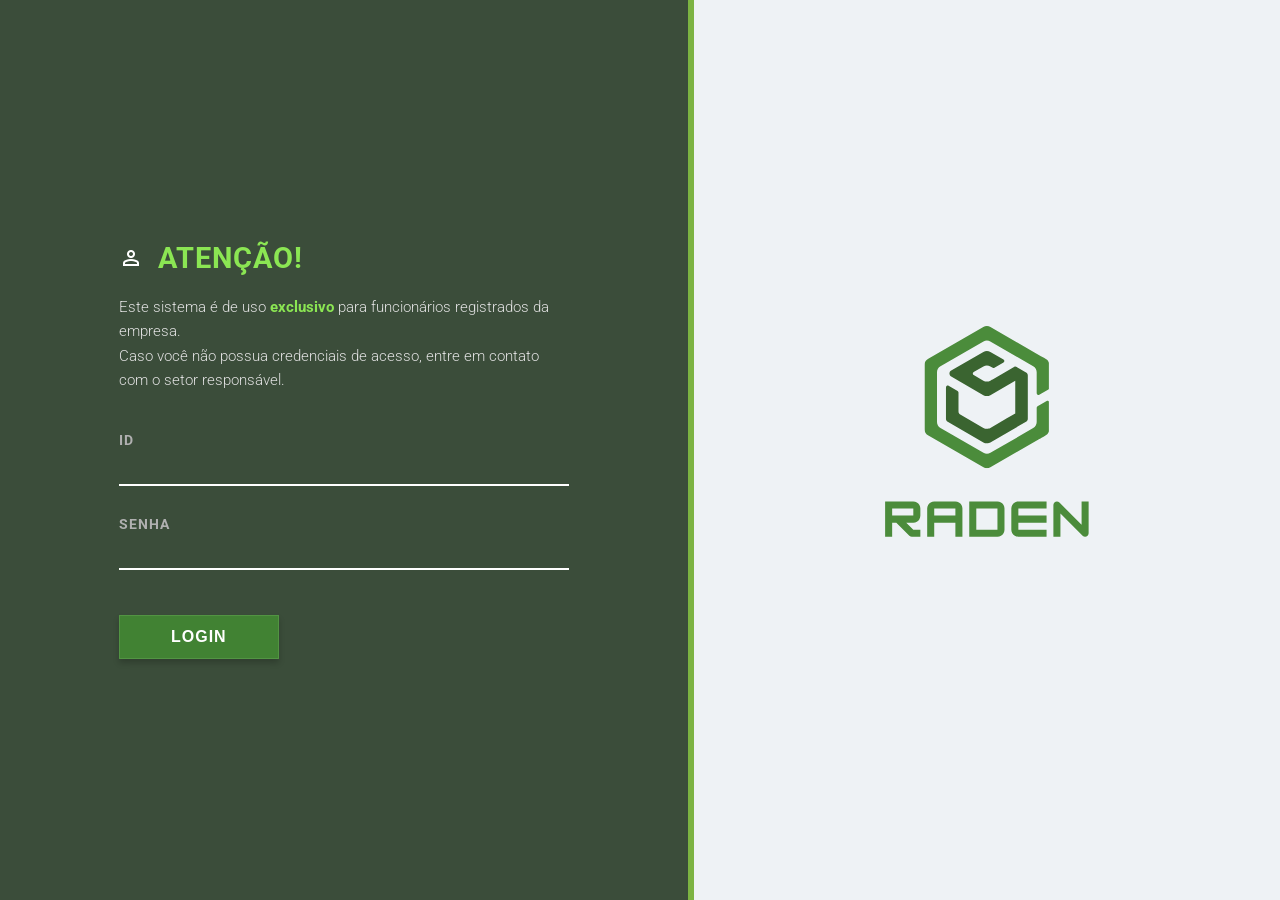
<file: index.html>
<!DOCTYPE html>
<html lang="pt-BR">
<head>
    <meta charset="UTF-8">
    <meta name="viewport" content="width=device-width, initial-scale=1.0">
    <title>Raden - Login</title>
    <link rel="stylesheet" href="frontend/css/style.css">
    <link href="https://fonts.googleapis.com/css2?family=Orbitron:wght@400;700&family=Roboto:wght@300;400;700&display=swap" rel="stylesheet">
    <link rel="stylesheet" href="https://fonts.googleapis.com/css2?family=Material+Symbols+Outlined:opsz,wght,FILL,GRAD@24,400,0,0" />
    <link rel="shortcut icon" href="frontend/images/favicon.svg" type="image/x-icon">
</head>
<body>

    <div class="login-container">
        
        <div class="left-side">
            <div class="content-wrapper">
                <div class="header-warning">
                    <span id="user_icon" class="material-symbols-outlined">person</span>
                    <h2>ATENÇÃO!</h2>
                </div>

                <p class="notice-text">
                    Este sistema é de uso <span class="highlight">exclusivo</span> para funcionários registrados da empresa.<br>
                    Caso você não possua credenciais de acesso, entre em contato com o setor responsável.
                </p>

                <form class="login-form" id="loginForm" method="POST">
                    <div class="input-group">
                        <label for="id">ID</label>
                        <input type="text" id="id" name="id" required autocomplete="off">
                    </div>
                    
                    <div class="input-group">
                        <label for="senha">SENHA</label>
                        <input type="password" id="senha" name="senha" required>
                    </div>
                    
                    <button type="submit" class="btn-login">LOGIN</button>
                </form>
            </div>
        </div>

        <div class="right-side">
            <div class="logo-wrapper">
                <img src="frontend/images/Logo.svg" alt="Logo">
            </div>
        </div>

    </div>

    <script src="frontend/js/script.js"></script>
</body>
</html>
</file>
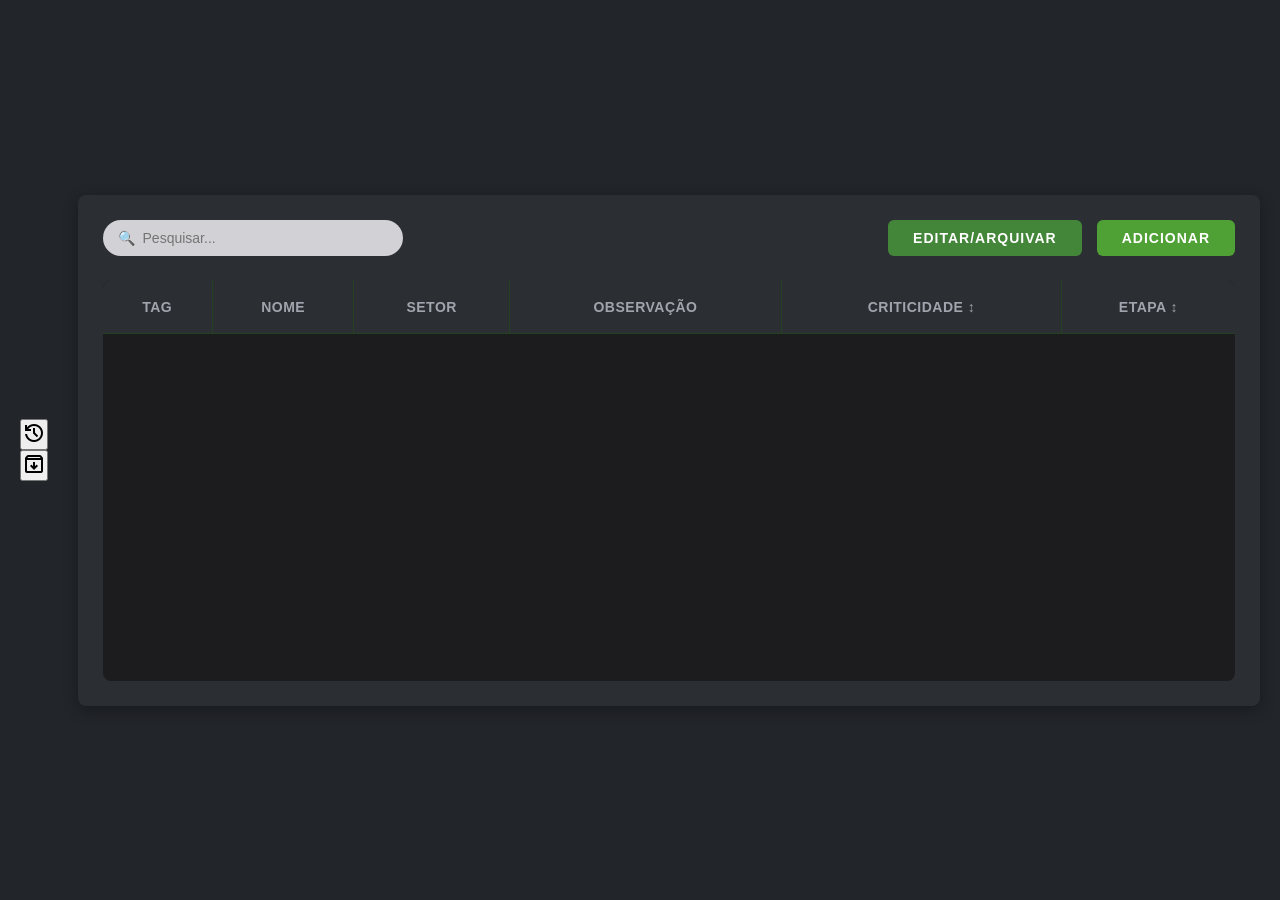
<file: frontend/home.html>
<!DOCTYPE html>
<html lang="pt-BR">
<head>
    <meta charset="UTF-8">
    <meta name="viewport" content="width=device-width, initial-scale=1.0">
    <title>Tabela de Gerenciamento</title>
    <link rel="stylesheet" href="css/homestyle.css">
    <link rel="stylesheet" href="https://fonts.googleapis.com/css2?family=Material+Symbols+Outlined:opsz,wght,FILL,GRAD@24,400,0,0" />
    <link rel="shortcut icon" href="images/favicon.svg" type="image/x-icon">
</head>
<body>
    <div class="header-top-externo">
        <button class="btn-externo-icone btn-historico" id="btnVerHistorico" onclick="verHistorico()" title="Histórico de Alterações">
            <span class="material-symbols-outlined">history</span>
        </button>
        <button class="btn-externo-icone btn-arquivados" id="btnVerArquivados" onclick="verArquivados()" title="Visualizar Itens Arquivados">
            <span class="material-symbols-outlined">archive</span>
        </button>
    </div>

    <div class="container">
        <div class="toolbar" id="toolbarContainer">
            <div class="search-container">
                <input type="text" class="search-input" placeholder="Pesquisar...">
                <span class="search-icon">&#128269;</span>
            </div>
            
            <div class="button-group" id="botoesPadrao">
                <button class="btn btn-editar" onclick="ativarModoEdicao()">EDITAR/ARQUIVAR</button>
                <button class="btn btn-adicionar" onclick="abrirParaCadastrar()">ADICIONAR</button>
            </div>

            <div class="button-group" id="avisoSelecao" style="display: none;">
                <button class="btn btn-selecionar" style="background-color: #5c913b; cursor: default;">Selecione o Objeto</button>
                <button class="btn btn-cancelar" onclick="cancelarModoEdicao()" style="background-color: #5c913b; padding: 10px 15px;">X</button>
            </div>
        </div>

        <div class="table-container">
            <table class="custom-table">
                <thead>
                    <tr>
                        <th>TAG</th>
                        <th>NOME</th>
                        <th>SETOR</th>
                        <th class="thObservacao">OBSERVAÇÃO</th>
                        <th id="thCriticidade" onclick="ordenarPorCriticidade()" style="cursor: pointer; user-select: none;">CRITICIDADE <span id="setaCriticidade">↕</span></th>
                        <th id="thEtapa" onclick="ordenarPorEtapa()" style="cursor: pointer; user-select: none;">ETAPA <span id="setaEtapa">↕</span></th>
                    </tr>
                </thead>
                <tbody>
                    </tbody>
            </table>
        </div>
    </div>

    <div class="modal-overlay" id="modalEquipamento">
        <div class="modal-box">
            <div class="modal-header">
                <h2 id="modalTitle">Editar Equipamento</h2>
                <button class="close-btn" onclick="fecharModal()">X</button>
            </div>
            
            <form class="modal-form" id="formEquipamento">
                <div class="form-group">
                    <label>TAG</label>
                    <input type="text" id="inputTag" placeholder="Ex: PMP-001" required>
                </div>

                <div class="form-group">
                    <label>Nome do Equipamento</label>
                    <input type="text" id="inputNome" placeholder="Ex: Bomba de Polpa" required>
                </div>

                <div class="form-group">
                    <label>Fabricante</label>
                    <input type="text" id="inputFabricante" placeholder="Ex: WEG, Siemens">
                </div>

                <div class="form-group">
                    <label>Descrição Técnica</label>
                    <textarea id="txtDescricao" rows="3" placeholder="Especificações do item..." maxlength="300"></textarea>
                </div>

                <div class="form-row">
                    <div class="form-group">
                        <label>Criticidade</label>
                        <select id="selectCriticidade">
                            <option value="baixa">Baixa</option>
                            <option value="media">Média</option>
                            <option value="alta">Alta</option>
                        </select>
                    </div>

                    <div class="form-group">
                        <label>Etapa de Reparo</label>
                        <select id="selectEtapa">
                            <option value="envio">Envio</option>
                            <option value="peritagem">Peritagem</option>
                            <option value="aprovacao">Aprovação</option>
                            <option value="execucao">Execução</option>
                            <option value="retorno">Retorno</option>
                        </select>
                    </div>
                </div>

                <div class="modal-footer-buttons">
                    <button type="button" class="btn-modal-arquivar" id="btnArquivarModal" onclick="arquivarEquipamento()">ARQUIVAR</button>
                    <button type="button" class="btn-modal-arquivar" id="btnDesarquivarModal" onclick="desarquivarEquipamento()" style="display: none; background-color: #448639; border-color: #386f2f;">DESARQUIVAR</button>
                    <button type="submit" class="btn-salvar">SALVAR ALTERAÇÕES</button>
                </div>
            </form>
        </div>
    </div>

    <div class="modal-overlay" id="modalHistorico">
        <div class="modal-box" style="max-width: 600px;">
            <div class="modal-header" style="display: flex; justify-content: space-between; align-items: center;">
                <h2>Histórico de Alterações</h2>
                <div style="display: flex; gap: 10px; align-items: center;">
                    <button class="btn" onclick="baixarHistorico()" style="background-color: #2196f3; padding: 6px 12px; font-size: 13px; display: flex; align-items: center; gap: 4px; border-radius: 4px;">
                        <span class="material-symbols-outlined" style="font-size: 18px;">download</span> BAIXAR
                    </button>
                    <button class="close-btn" onclick="fecharModalHistorico()" style="margin: 0; padding: 5px 10px;">X</button>
                </div>
            </div>
            
            <div id="listaHistorico" style="max-height: 400px; overflow-y: auto; padding-right: 5px;">
                </div>
        </div>
    </div>

    <script src="js/script.js"></script>
</body>
</html>
</file>
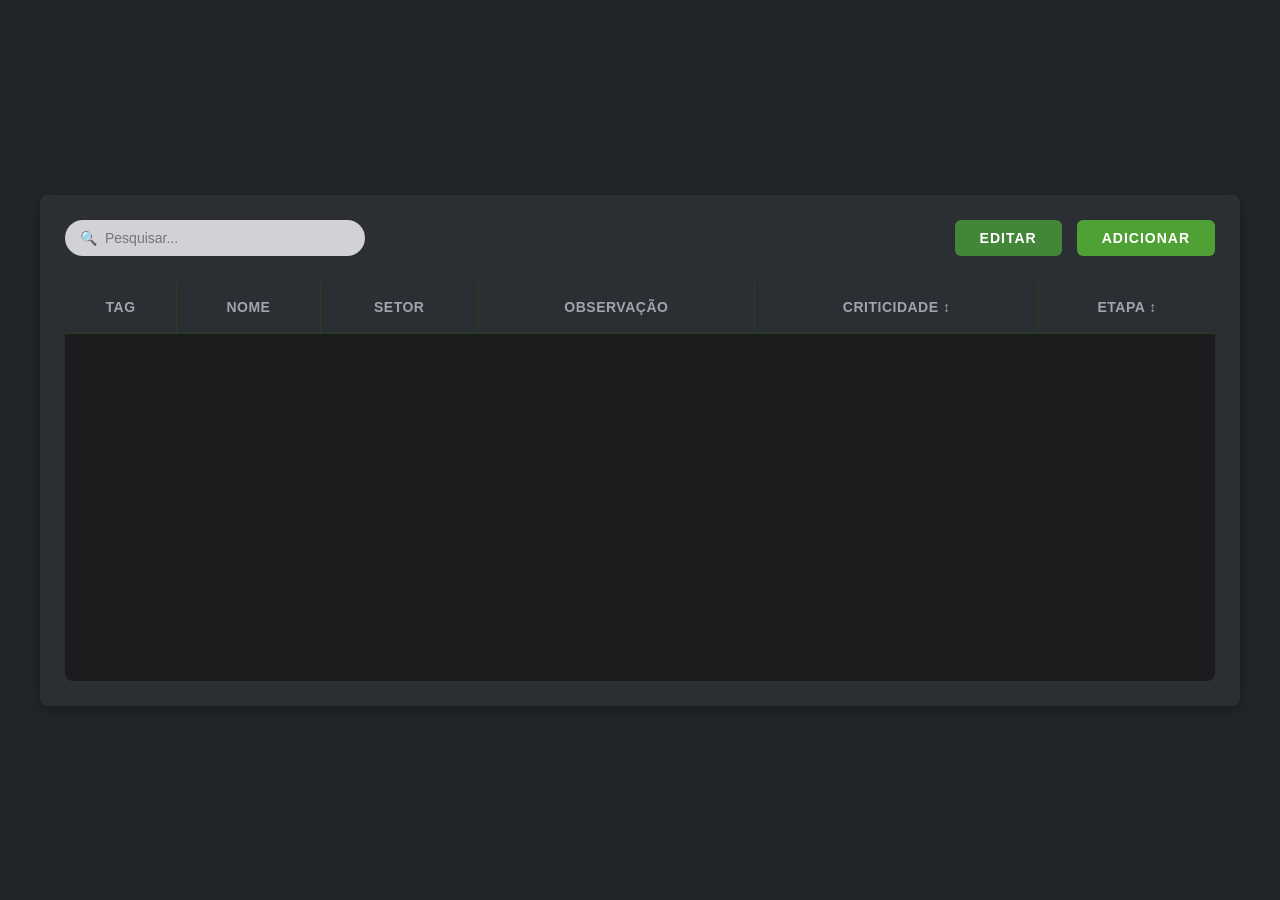
<file: frontend/html/home.html>
<!DOCTYPE html>
<html lang="pt-BR">
<head>
    <meta charset="UTF-8">
    <meta name="viewport" content="width=device-width, initial-scale=1.0">
    <title>Tabela de Gerenciamento</title>
    <link rel="stylesheet" href="../css/homestyle.css">
</head>
<body>

    <div class="container">
        <div class="toolbar" id="toolbarContainer">
            <div class="search-container">
                <input type="text" class="search-input" placeholder="Pesquisar...">
                <span class="search-icon">&#128269;</span>
            </div>
            
            <div class="button-group" id="botoesPadrao">
                <button class="btn btn-editar" onclick="ativarModoEdicao()">EDITAR</button>
                <button class="btn btn-adicionar" onclick="abrirParaCadastrar()">ADICIONAR</button>
            </div>

            <div class="button-group" id="avisoSelecao" style="display: none;">
                <button class="btn btn-selecionar" style="background-color: #5c913b; cursor: default;">Selecione o Objeto</button>
                <button class="btn btn-cancelar" onclick="cancelarModoEdicao()" style="background-color: #5c913b; padding: 10px 15px;">X</button>
            </div>
        </div>

        <div class="table-container">
            <table class="custom-table">
                <thead>
                    <tr>
                        <th>TAG</th>
                        <th>NOME</th>
                        <th>SETOR</th>
                        <th>OBSERVAÇÃO</th>
                        <th id="thCriticidade" onclick="ordenarPorCriticidade()" style="cursor: pointer; user-select: none;">CRITICIDADE <span id="setaCriticidade">↕</span></th>
                        <th id="thEtapa" onclick="ordenarPorEtapa()" style="cursor: pointer; user-select: none;">ETAPA <span id="setaEtapa">↕</span></th>
                    </tr>
                </thead>
                <tbody>
                    </tbody>
            </table>
        </div>
    </div>

    <div class="modal-overlay" id="modalEquipamento">
        <div class="modal-box">
            <div class="modal-header">
                <h2 id="modalTitle">Editar Equipamento</h2>
                <button class="close-btn" onclick="fecharModal()">X</button>
            </div>
            
            <form class="modal-form" id="formEquipamento">
                <div class="form-group">
                    <label>TAG</label>
                    <input type="text" id="inputTag" placeholder="Ex: PMP-001" required>
                </div>

                <div class="form-group">
                    <label>Nome do Equipamento</label>
                    <input type="text" id="inputNome" placeholder="Ex: Bomba de Polpa" required>
                </div>

                <div class="form-group">
                    <label>Fabricante</label>
                    <input type="text" id="inputFabricante" placeholder="Ex: WEG, Siemens">
                </div>

                <div class="form-group">
                    <label>Descrição Técnica</label>
                    <textarea id="txtDescricao" rows="3" placeholder="Especificações do item..."></textarea>
                </div>

                <div class="form-row">
                    <div class="form-group">
                        <label>Criticidade</label>
                        <select id="selectCriticidade">
                            <option value="baixa">Baixa</option>
                            <option value="media">Média</option>
                            <option value="alta">Alta</option>
                        </select>
                    </div>

                    <div class="form-group">
                        <label>Etapa de Reparo</label>
                        <select id="selectEtapa">
                            <option value="envio">Envio</option>
                            <option value="peritagem">Peritagem</option>
                            <option value="aprovacao">Aprovação</option>
                            <option value="execucao">Execução</option>
                            <option value="retorno">Retorno</option>
                        </select>
                    </div>
                </div>

                <button type="submit" class="btn-salvar">SALVAR ALTERAÇÕES</button>
            </form>
        </div>
    </div>

    <script src="../script/script.js"></script>
</body>
</html>
</file>
<file: frontend/css/style.css>
/* Reset de estilos básicos */
* {
    margin: 0;
    padding: 0;
    box-sizing: border-box;
}

body {
    font-family: 'Roboto', sans-serif;
    height: 100vh;
    display: flex;
    justify-content: center;
    align-items: center;
    background-color: #1a1a1a;
}

/* Container Principal Split Screen */
.login-container {
    display: flex;
    width: 100%;
    height: 100vh;
    overflow: hidden;
}

/* ================= LADO ESQUERDO (Formulário) ================= */
.left-side {
    flex: 1.2; /* Um pouco mais largo que o lado direito */
    background-color: #3b4d3a; /* Verde escuro de fundo */
    color: #ffffff;
    display: flex;
    justify-content: center;
    align-items: center;
    padding: 40px;
    position: relative;
    border-right: 6px solid #7cb342; /* Linha verde brilhante divisória */
}

.content-wrapper {
    max-width: 450px;
    width: 100%;
}

/* Cabeçalho de Alerta */
.header-warning {
    display: flex;
    align-items: center;
    gap: 15px;
    margin-bottom: 20px;
}

.warning-icon {
    width: 45px;
    height: 45px;
    color: #ffffff;
}

.header-warning h2 {
    font-family: 'Roboto', sans-serif;
    font-size: 1.8rem;
    font-weight: 700;
    letter-spacing: 1px;
    color: #8be653; /* Verde claro do título */
}

/* Texto de aviso */
.notice-text {
    font-size: 0.95rem;
    line-height: 1.6;
    color: #e0e0e0;
    margin-bottom: 40px;
    font-weight: 300;
}

.notice-text .highlight {
    color: #8be653;
    font-weight: 700;
}

/* Formulário e Inputs */
.login-form {
    display: flex;
    flex-direction: column;
    gap: 30px;
}

.input-group {
    display: flex;
    flex-direction: column;
    position: relative;
}

.input-group label {
    font-size: 0.85rem;
    color: #b0b0b0;
    letter-spacing: 1px;
    margin-bottom: 5px;
    font-weight: 700;
}

.input-group input {
    background: transparent;
    border: none;
    border-bottom: 2px solid #ffffff;
    color: #ffffff;
    font-size: 1.1rem;
    padding: 5px 0;
    outline: none;
    transition: border-color 0.3s ease;
}

.input-group input:focus {
    border-bottom: 2px solid #8be653;
}

/* Botão de Login */
.btn-login {
    background-color: #418233;
    color: #ffffff;
    border: 1px solid #529443;
    padding: 12px 0;
    width: 160px;
    font-size: 1rem;
    font-weight: 700;
    letter-spacing: 1px;
    cursor: pointer;
    box-shadow: 0px 4px 6px rgba(0, 0, 0, 0.2);
    transition: background-color 0.2s ease, transform 0.1s ease;
    margin-top: 15px;
}

.btn-login:hover {
    background-color: #4b963b;
}

.btn-login:active {
    transform: scale(0.98);
}

/* ================= LADO DIREITO (Logo) ================= */
.right-side {
    flex: 1;
    background-color: #eef2f5; /* Cor de fundo cinza bem claro */
    display: flex;
    justify-content: center;
    align-items: center;
    padding: 40px;
}

.logo-wrapper {
    display: flex;
    flex-direction: column;
    align-items: center;
    max-width: 80%;
}

.logo-wrapper img {
    width: 100%;
    max-width: 280px;
    height: auto;
}

/* ==========================================
   REGRA DE RESPONSIVIDADE PARA CELULAR (<768px)
   ========================================== */
@media (max-width: 768px) {
    .login-container {
        /* MUDANÇA AQUI: Inverte a ordem dos blocos (Logo vai para o topo) */
        flex-direction: column-reverse; 
        height: auto;
        min-height: 100vh;
        overflow-y: auto;
    }
    
    /* Bloco da Logo (agora fixado no topo) */
    .right-side {
        padding: 25px 20px;
        height: 22vh; /* Reduzido ligeiramente para dar mais espaço ao formulário */
        min-height: 150px;
    }

    .logo-wrapper img {
        max-width: 140px; /* Logo mais compacta para telas menores */
    }

    /* Bloco do Formulário (agora posicionado embaixo) */
    .left-side {
        flex: auto;
        min-height: 78vh;
        border-right: none;
        /* Inverte a borda decorativa para o topo do bloco do formulário */
        border-top: 6px solid #7cb342; 
        padding: 35px 25px;
        align-items: flex-start;
    }

    .content-wrapper {
        max-width: 100%;
    }

    .header-warning h2 {
        font-size: 1.5rem;
    }

    .notice-text {
        font-size: 0.88rem;
        margin-bottom: 25px;
    }

    /* Botão expandido para cobrir a largura do celular */
    .btn-login {
        width: 100%;
        padding: 14px 0;
    }
}
</file>
<file: frontend/css/homestyle.css>
/* Configurações Globais */
* {
    margin: 0;
    padding: 0;
    box-sizing: border-box;
    font-family: 'Segoe UI', Tahoma, Geneva, Verdana, sans-serif;
}

body {
    background-color: #22252a;
    color: #ffffff;
    display: flex;
    justify-content: center;
    align-items: center;
    min-height: 100vh;
    padding: 20px;
}

.container {
    width: 100%;
    max-width: 1200px;
    background-color: #2b2e33;
    padding: 25px;
    border-radius: 8px;
    box-shadow: 0 4px 15px rgba(0, 0, 0, 0.3);
}

/* Barra de Ferramentas (Search e Botões) */
.toolbar {
    display: flex;
    justify-content: space-between;
    align-items: center;
    margin-bottom: 25px;
    flex-wrap: wrap;
    gap: 15px;
}

.search-container {
    position: relative;
    width: 100%;
    max-width: 300px;
}

.search-input {
    width: 100%;
    padding: 10px 15px 10px 40px;
    border: none;
    border-radius: 20px;
    background-color: #d1d1d6;
    color: #333;
    font-size: 14px;
    outline: none;
}

.search-icon {
    position: absolute;
    left: 15px;
    top: 50%;
    transform: translateY(-50%);
    color: #8e8e93;
    font-size: 14px;
}

.button-group {
    display: flex;
    gap: 15px;
}

.btn {
    padding: 10px 25px;
    border: none;
    border-radius: 6px;
    font-weight: bold;
    font-size: 14px;
    letter-spacing: 1px;
    cursor: pointer;
    transition: background-color 0.2s, transform 0.1s;
    color: white;
}

.btn:active {
    transform: scale(0.98);
}

.btn-editar {
    background-color: #448639;
    color: #ffffff;
}

.btn-editar:hover {
    background-color: #386f2f;
}

.btn-adicionar {
    background-color: #4fa135;
    color: #ffffff;
}

.btn-adicionar:hover {
    background-color: #41852b;
}

/* Estilização da Tabela Dinâmica */
.table-container {
    min-height: 400px;
    background-color: #1c1c1e;
    border-radius: 8px;
    overflow-x: auto;
}

.custom-table {
    width: 100%;
    border-collapse: collapse;
    text-align: center;
}

.custom-table th {
    background-color: #2b2e33;
    color: #a0a5ad;
    padding: 18px 10px;
    font-size: 14px;
    font-weight: 600;
    letter-spacing: 0.5px;
    border-bottom: 1px solid #234221;
    border-right: 1px solid #234221;
}

.custom-table th:last-child {
    border-right: none;
}

.custom-table td {
    padding: 14px 10px;
    border-bottom: 1px solid #234221;
    border-right: 1px solid #234221;
    vertical-align: middle;
}

.custom-table td:last-child {
    border-right: none;
}

.custom-table tbody tr {
    height: 54px;
    transition: background-color 0.2s;
}

.custom-table tbody tr:hover {
    background-color: #32363c;
}

/* Badges Visuais (Estilos para as tags de criticidade e etapa) */
.badge {
    padding: 5px 10px;
    border-radius: 4px;
    font-size: 12px;
    font-weight: bold;
    display: inline-block;
}
.badge.alta { background-color: #d32f2f; color: white; }
.badge.media { background-color: #f57c00; color: white; }
.badge.baixa { background-color: #388e3c; color: white; }

.badge.envio { background-color: #7b1fa2; color: white; }
.badge.peritagem { background-color: #1976d2; color: white; }
.badge.aprovacao { background-color: #00796b; color: white; }
.badge.execucao { background-color: #fbc02d; color: #333; }
.badge.retorno { background-color: #e64a19; color: white; }


/* ==========================================
   ESTILIZAÇÃO DO MODAL (POP-UP)
   ========================================== */
.modal-overlay {
    position: fixed;
    top: 0;
    left: 0;
    width: 100%;
    height: 100%;
    background-color: rgba(0, 0, 0, 0.75);
    display: flex;
    justify-content: center;
    align-items: center;
    opacity: 0;
    pointer-events: none;
    transition: opacity 0.3s ease;
    z-index: 1000;
}

.modal-overlay.active {
    opacity: 1;
    pointer-events: auto;
}

.modal-box {
    background-color: #26292b;
    border: 1.5px solid #193018;
    width: 90%;
    max-width: 500px;
    padding: 30px;
    border-radius: 8px;
    box-shadow: 0 10px 30px rgba(0,0,0,0.5);
    color: #ffffff;
}

.modal-header {
    display: flex;
    justify-content: space-between;
    align-items: center;
    margin-bottom: 20px;
    border-bottom: 1px solid #3d4246;
    padding-bottom: 10px;
}

.modal-header h2 {
    font-size: 20px;
    font-weight: 600;
}

.close-btn {
    background: none;
    border: none;
    color: #a3a3a3;
    font-size: 22px;
    cursor: pointer;
    transition: color 0.2s;
}

.close-btn:hover {
    color: #ffffff;
}

.modal-form {
    display: flex;
    flex-direction: column;
}

.form-group {
    display: flex;
    flex-direction: column;
    margin-bottom: 15px;
}

.form-group label {
    font-size: 14px;
    color: #a3a3a3;
    margin-bottom: 6px;
    font-weight: bold;
    text-transform: uppercase;
    letter-spacing: 0.5px;
}

.modal-form input, 
.modal-form textarea, 
.modal-form select {
    background-color: #1a1c1e;
    border: 1px solid #3d4246;
    color: white;
    padding: 12px;
    border-radius: 6px;
    outline: none;
    font-size: 14px;
    transition: border-color 0.2s;
}

.modal-form input:focus, 
.modal-form textarea:focus, 
.modal-form select:focus {
    border-color: #377a32;
}

.modal-form input:disabled {
    background-color: #131415;
    color: #757575;
    cursor: not-allowed;
}

.form-row {
    display: flex;
    gap: 15px;
}

.form-row .form-group {
    flex: 1;
}

.btn-salvar {
    background-color: #234221;
    color: white;
    border: 1px solid #377a32;
    padding: 14px;
    font-size: 16px;
    font-weight: bold;
    border-radius: 6px;
    cursor: pointer;
    margin-top: 10px;
    letter-spacing: 1px;
    transition: background 0.2s;
}

.btn-salvar:hover {
    background-color: #193018;
}

/* ==========================================
   REGRA DE RESPONSIVIDADE PARA CELULAR (<768px)
   ========================================== */
@media (max-width: 768px) {
    body {
        padding: 10px;
    }

    .container {
        padding: 15px;
    }

    .toolbar {
        flex-direction: column;
        align-items: stretch;
        gap: 12px;
    }

    .search-container {
        max-width: 100%;
        width: 100%;
    }

    .button-group {
        width: 100%;
    }

    .btn {
        flex: 1;
        text-align: center;
        justify-content: center;
        padding: 12px;
    }

    /* Transforma a estrutura da tabela em blocos verticais */
    .custom-table, 
    .custom-table thead, 
    .custom-table tbody, 
    .custom-table th, 
    .custom-table td, 
    .custom-table tr { 
        display: block; 
    }

    /* Oculta o header horizontal padrão */
    .custom-table thead tr { 
        position: absolute;
        top: -9999px;
        left: -9999px;
    }

    /* Transforma cada linha inserida em um Card individual */
    .custom-table tbody tr { 
        border: 1px solid #3d4246;
        border-radius: 8px;
        margin-bottom: 15px;
        padding: 12px;
        background-color: #242629;
        height: auto;
    }
    
    /* Configura as células para exibirem as labels laterais */
    .custom-table td { 
        border: none !important;
        position: relative;
        padding-left: 45% !important;
        text-align: left;
        min-height: 38px;
        display: flex;
        align-items: center;
    }

    /* Injeta o nome da coluna de forma responsiva antes do dado */
    .custom-table td::before { 
        position: absolute;
        left: 12px;
        width: 40%; 
        padding-right: 10px; 
        white-space: nowrap;
        font-weight: bold;
        color: #a0a5ad;
        font-size: 13px;
    }

    /* Mapeamento de Labels automáticas */
    .custom-table td:nth-of-type(1)::before { content: "TAG:"; }
    .custom-table td:nth-of-type(2)::before { content: "NOME:"; }
    .custom-table td:nth-of-type(3)::before { content: "SETOR:"; }
    .custom-table td:nth-of-type(4)::before { content: "OBSERVAÇÃO:"; }
    .custom-table td:nth-of-type(5)::before { content: "CRITICIDADE:"; }
    .custom-table td:nth-of-type(6)::before { content: "ETAPA:"; }

    /* Ajuste para o formulário popup no celular */
    .modal-box {
        width: 95%;
        padding: 20px;
    }

    .form-row {
        flex-direction: column;
        gap: 0;
    }
}
</file>
